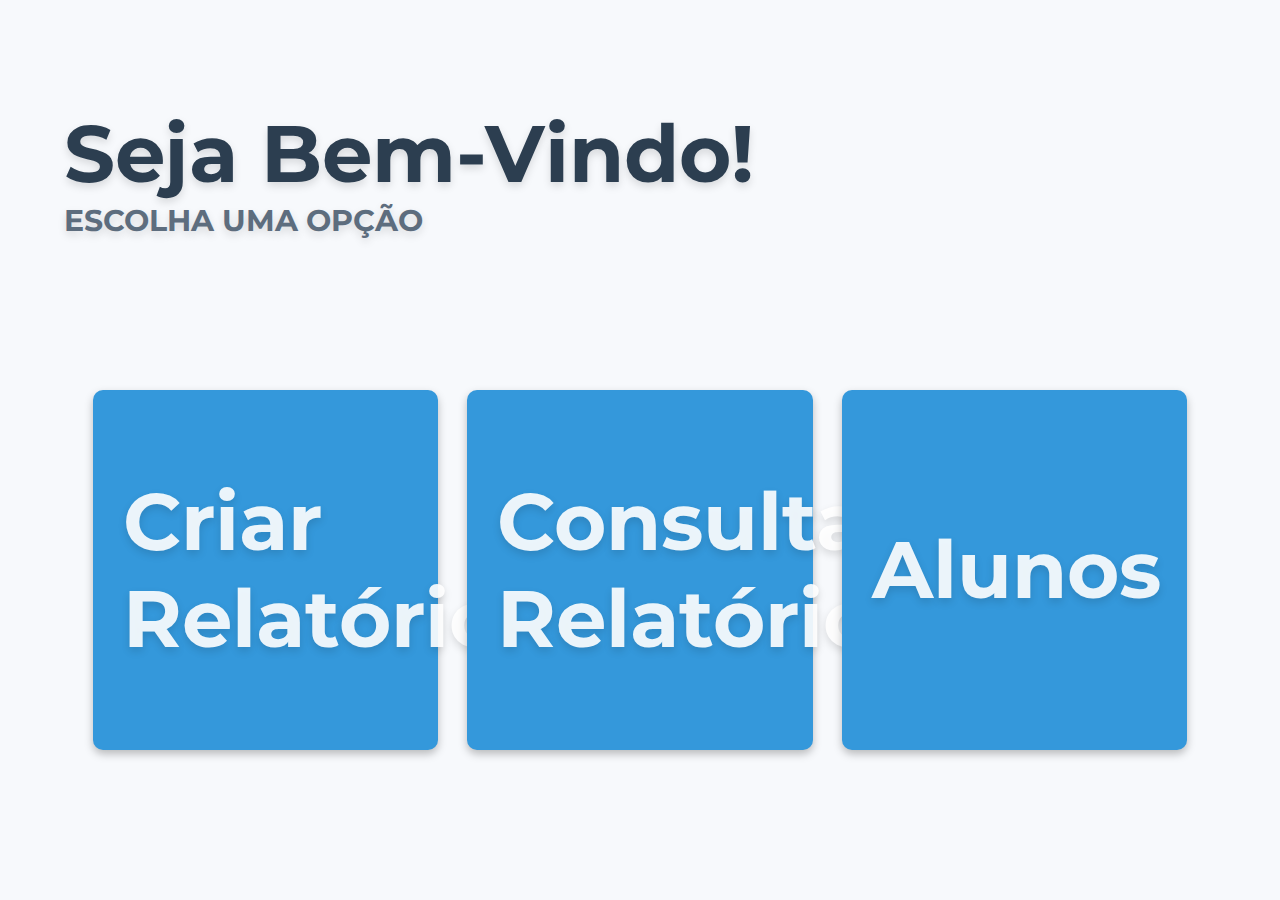
<file: index.html>
<!DOCTYPE html>
<html lang="en">
<head>
    <meta charset="UTF-8">
    <meta name="viewport" content="width=device-width, initial-scale=1.0">
    <link rel="stylesheet" href="css/indexStyle.css">
    <link rel="stylesheet" href="css/style.css">
    <title>Relatório de presença - EBD</title>
</head>
<body>
    <div id="main">
        <div class="subMain" id="subMain-text">
            <h1>Seja Bem-Vindo!</h1>
            <h2>Escolha uma opção</h2>
        </div>
        <div class="subMain" id="subMain-boxesOpt">
            <button class="boxesOpt" onclick="window.location.href='pages/createReports.html'">Criar Relatórios</button>
            <button class="boxesOpt" onclick="window.location.href='pages/accessReports.php'">Consultar Relatórios</button>
            <button class="boxesOpt" onclick="window.location.href='pages/students.php'">Alunos</button>
        </div>
    </div>
</body>
</html>
</file>
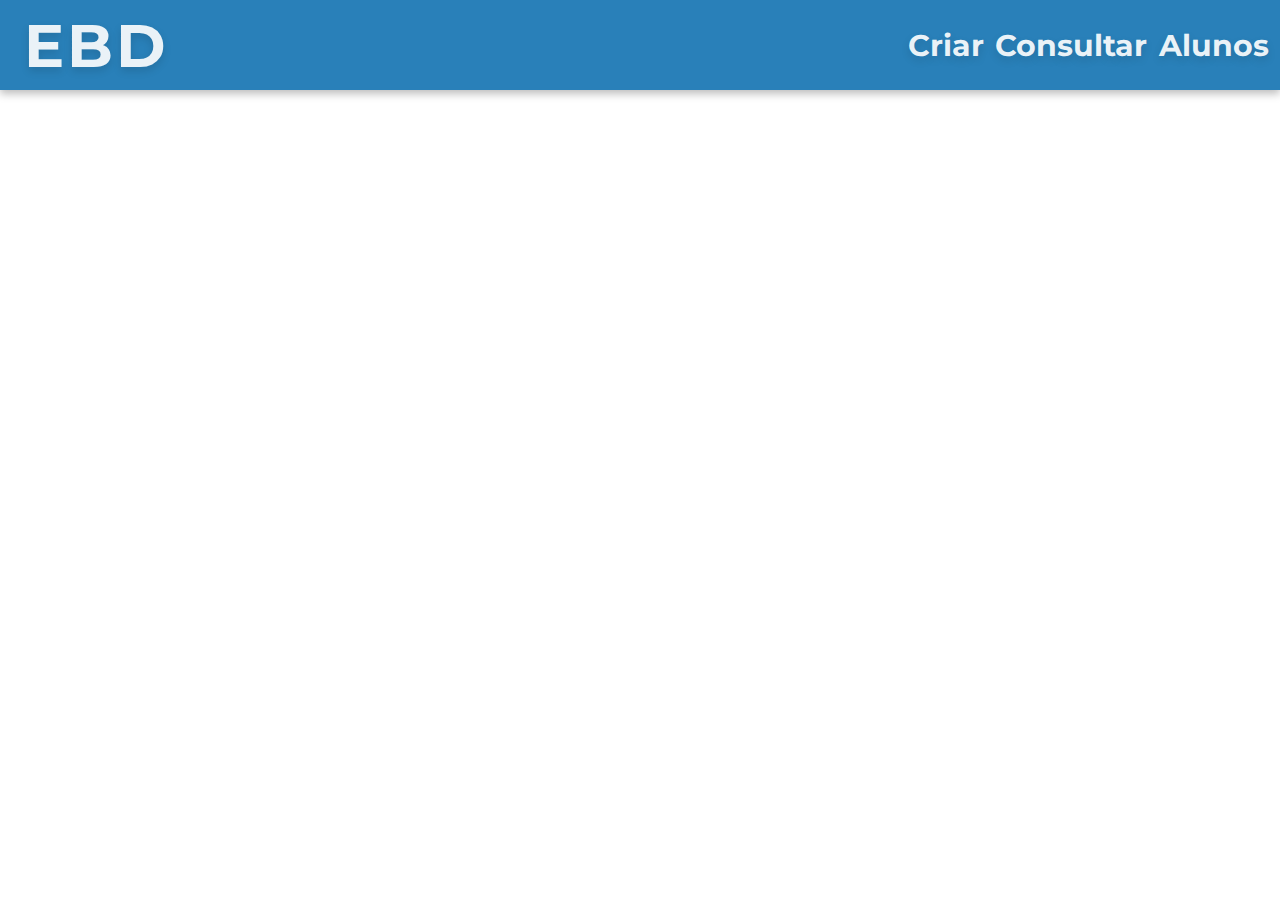
<file: pages/createReports.html>
<!DOCTYPE html>
<html lang="en">
<head>
    <meta charset="UTF-8">
    <meta name="viewport" content="width=device-width, initial-scale=1.0">
    <link rel="stylesheet" href="../css/menuStyle.css">
    <link rel="stylesheet" href="../css/style.css">
    <title>Relatório de presença - EBD</title>
</head>
<body>
    <!-- MENU -->
    <div id="menu">
        <div class="boxesMenu" id="boxLogo">
            <p>EBD</p>
        </div>
        <div id="boxMenuLinks">
            <a href="createReports.html" class="menuLinks">Criar</a>
            <a href="accessReports.php" class="menuLinks">Consultar</a>
            <a href="students.php" class="menuLinks">Alunos</a>
        </div>
    </div>

    
</body>
</html>
</file>
<file: css/indexStyle.css>
@charset "UTF-8";
div#main{
    width: 100vw;
    height: 100vh;
    display: flex;
    justify-content: space-evenly;
    align-items: center;
    flex-direction: column;
    background-color: var(--color-bg);
}
div#main > div.subMain{
    width: 90%;
}
div#main > div.subMain#subMain-text > h1{
    font-size: 80px;
    font-weight: bold;
    color: var(--color-title);
    text-shadow: var(--textShadow);
}
div#main > div.subMain#subMain-text > h2{
    text-transform: uppercase;
    font-size: 30px;
    color: var(--color-subTitle);
    text-shadow: var(--textShadow);
}
div#main > div.subMain#subMain-boxesOpt{
    display: flex;
    justify-content: space-evenly;
    align-items: center;
    height: 50%;
}
div#main > div.subMain#subMain-boxesOpt > button.boxesOpt{
    width: 30%;
    height: 80%;
    font-size: 80px;
    text-align: left;
    padding: 30px;
    font-weight: bold;
    border-radius: 10px;
    border: none;
    cursor: pointer;
    background-color: var(--color-button);
    color: var(--color-button-text);
    box-shadow: var(--boxShadow);
    text-shadow: var(--textShadow);
    transition: .5s;
}
div#main > div.subMain#subMain-boxesOpt > button.boxesOpt:nth-last-child(1){
    text-align: center;
}
div#main > div.subMain#subMain-boxesOpt > button.boxesOpt:hover{
    box-shadow: var(--boxShadow-hover);
    width: 31%;
    height: 81%;
}
</file>
<file: css/style.css>
@charset "UTF-8";
@import url('https://fonts.googleapis.com/css2?family=Montserrat:ital,wght@0,100..900;1,100..900&family=Noto+Sans:ital,wght@0,100..900;1,100..900&display=swap');
*{
    margin: 0;
    padding: 0;
    box-sizing: border-box;
    font-family: "Montserrat", sans-serif;
}
:root {
  --color-bg: #F7F9FC;
  --color-menu: #2980B9;
  --color-hover: #3498DB;
  --color-title: #2C3E50;
  --color-subTitle: #5D6D7E;
  --color-text: #333333;
  --color-correct: #27AE60;
  --color-wrong: #E74C3C;
  --color-button: #3498DB ;
  --color-button-text: #ffffffe7 ;

  --boxShadow: 0 4px 8px rgba(0, 0, 0, 0.253);
  --boxShadow-hover: 0 4px 18px rgba(0, 0, 0, 0.651);
  --textShadow: 0 4px 8px rgba(0, 0, 0, 0.13);
  --textShadow-hover: 0 4px 12px rgba(255, 255, 255, 0.13);

  --border: 1px solid #5d6d7e59;
}
</file>
<file: css/menuStyle.css>
@charset "UTF-8";
div#menu{
    width: 100vw;
    height: 10vh;
    position: sticky;
    display: flex;
    justify-content: space-between;
    align-items: center;
    background-color: var(--color-menu);
    text-shadow: var(--textShadow);
    box-shadow: var(--boxShadow);
}
div#menu > div#boxLogo{
    font-weight: bold;
    font-size: 60px;
    width: 15%;
    text-align: center;
    color: var(--color-button-text);
    letter-spacing: 3px;
}
div#menu > div#boxMenuLinks{
    width: 30%;
    display: flex;
    justify-content: space-evenly;
}
div#menu > div#boxMenuLinks > a.menuLinks{
    text-decoration: none;
    font-size: 30px;
    font-weight: bold;
    color: var(--color-button-text);
}
div#menu > div#boxMenuLinks > a.menuLinks:hover{
    text-shadow: var(--textShadow-hover);
}
</file>
